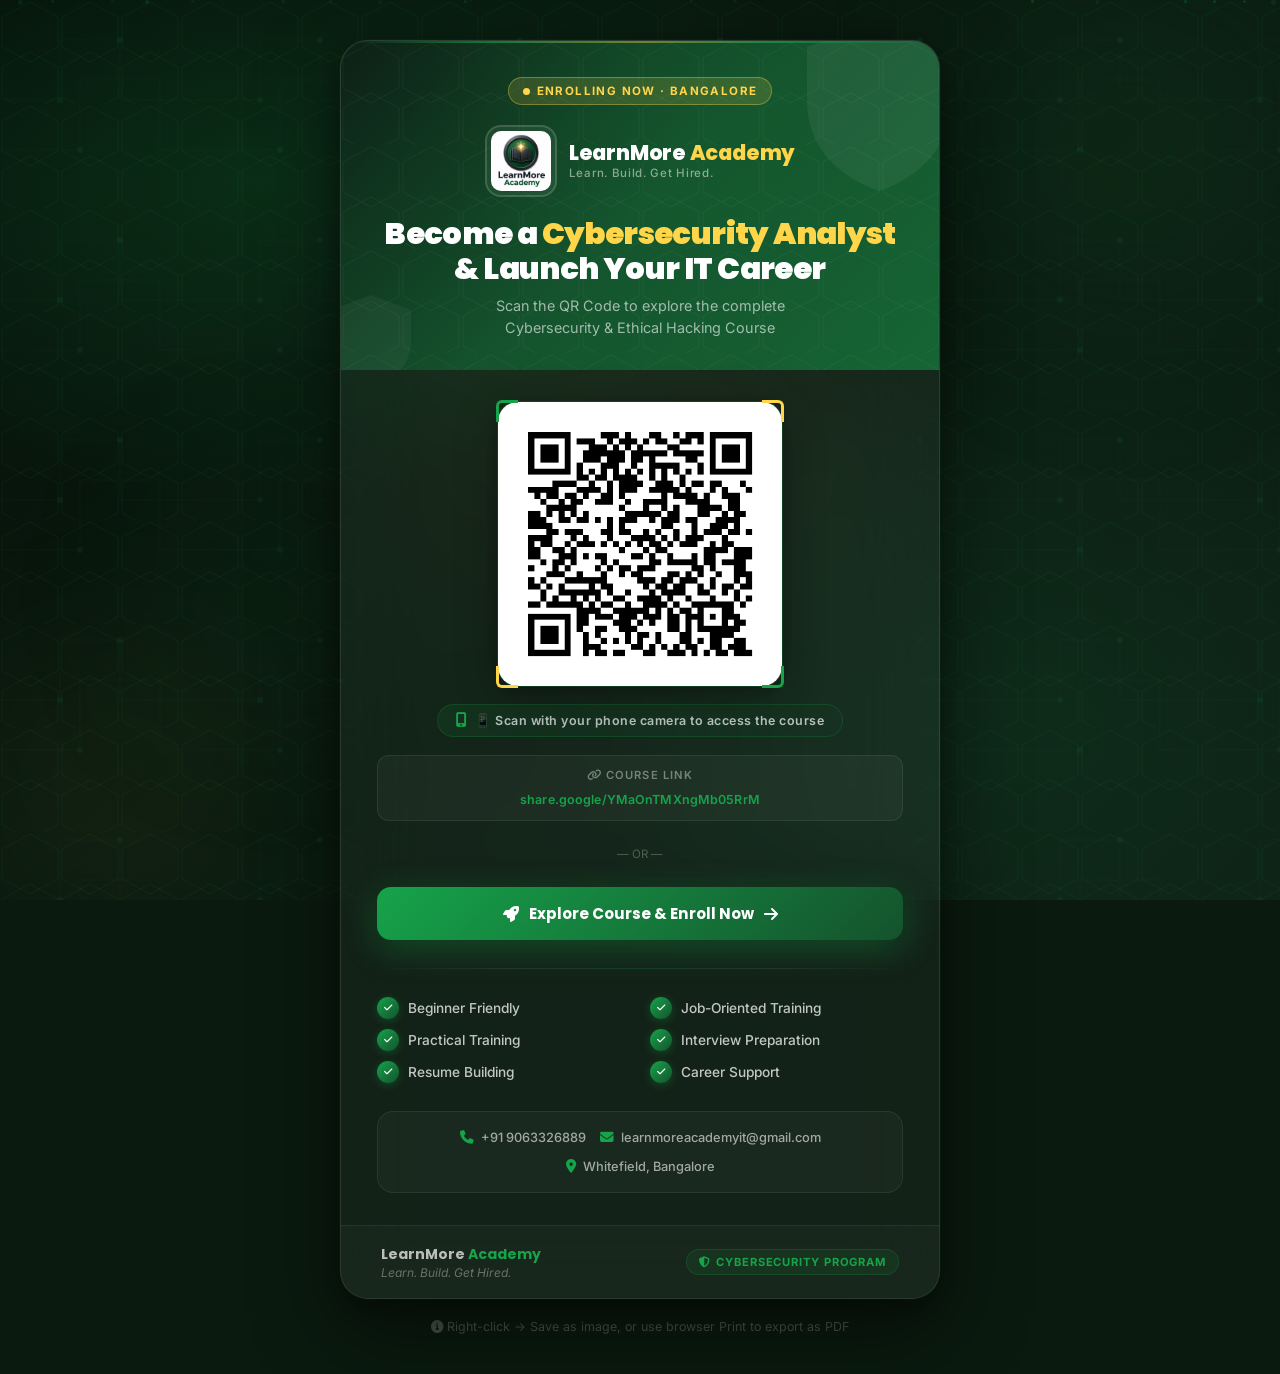
<file: qr-card.html>
<!DOCTYPE html>
<html lang="en">
<head>
  <meta charset="UTF-8"/>
  <meta name="viewport" content="width=device-width, initial-scale=1.0"/>
  <title>Cybersecurity Course QR Card — LearnMore Academy</title>
  <meta name="description" content="Scan to explore the Cybersecurity Course by LearnMore Academy. Beginner friendly, job-oriented training in Bangalore."/>
  <meta name="robots" content="noindex, follow"/>
  <link rel="canonical" href="https://learnmore-academy.vercel.app/qr-card.html"/>
  <meta property="og:type" content="website"/>
  <meta property="og:title" content="Cybersecurity Course QR Card — LearnMore Academy"/>
  <meta property="og:description" content="Scan to explore the Cybersecurity &amp; Ethical Hacking Course by LearnMore Academy."/>
  <meta property="og:image" content="https://learnmore-academy.vercel.app/assets/images/og-image.svg"/>
  <meta name="twitter:card" content="summary_large_image"/>
  <link rel="icon" type="image/png" href="assets/images/favicon.png"/>
  <link rel="preconnect" href="https://fonts.googleapis.com"/>
  <link rel="preconnect" href="https://fonts.gstatic.com" crossorigin/>
  <link href="https://fonts.googleapis.com/css2?family=Poppins:wght@400;500;600;700;800;900&family=Inter:wght@400;500;600;700&display=swap" rel="stylesheet"/>
  <link rel="stylesheet" href="https://cdnjs.cloudflare.com/ajax/libs/font-awesome/6.5.1/css/all.min.css"/>
  <style>
    /* ============================================
       RESET & BASE
       ============================================ */
    *, *::before, *::after { box-sizing: border-box; margin: 0; padding: 0; }
    html { font-size: 16px; -webkit-text-size-adjust: 100%; }
    body {
      font-family: 'Inter', sans-serif;
      background: #0a1a0f;
      min-height: 100vh;
      display: flex;
      align-items: center;
      justify-content: center;
      padding: 40px 20px;
      overflow-x: hidden;
    }

    /* ============================================
       ANIMATED BACKGROUND
       ============================================ */
    .bg-scene {
      position: fixed; inset: 0; z-index: 0;
      overflow: hidden; pointer-events: none;
    }
    .bg-gradient {
      position: absolute; inset: 0;
      background:
        radial-gradient(ellipse 80% 60% at 20% 20%, rgba(22,163,74,0.18) 0%, transparent 60%),
        radial-gradient(ellipse 60% 80% at 80% 80%, rgba(20,83,45,0.25) 0%, transparent 60%),
        radial-gradient(ellipse 40% 40% at 50% 50%, rgba(255,213,74,0.04) 0%, transparent 70%),
        linear-gradient(135deg, #050e08 0%, #0a1a0f 40%, #0d2015 100%);
    }
    /* Hexagonal grid pattern */
    .bg-hex {
      position: absolute; inset: 0;
      background-image: url("data:image/svg+xml,%3Csvg xmlns='http://www.w3.org/2000/svg' width='60' height='104'%3E%3Cpolygon points='30,2 58,17 58,47 30,62 2,47 2,17' fill='none' stroke='rgba(22,163,74,0.07)' stroke-width='1'/%3E%3Cpolygon points='30,52 58,67 58,97 30,112 2,97 2,67' fill='none' stroke='rgba(22,163,74,0.07)' stroke-width='1'/%3E%3C/svg%3E");
      background-size: 60px 104px;
    }
    /* Circuit lines */
    .bg-circuit {
      position: absolute; inset: 0;
      background-image: url("data:image/svg+xml,%3Csvg xmlns='http://www.w3.org/2000/svg' width='200' height='200'%3E%3Cpath d='M0 100 H60 V40 H120 V100 H200' fill='none' stroke='rgba(22,163,74,0.04)' stroke-width='1'/%3E%3Cpath d='M0 150 H80 V80 H160 V150 H200' fill='none' stroke='rgba(22,163,74,0.04)' stroke-width='1'/%3E%3Ccircle cx='60' cy='100' r='3' fill='rgba(22,163,74,0.08)'/%3E%3Ccircle cx='120' cy='40' r='3' fill='rgba(22,163,74,0.08)'/%3E%3Ccircle cx='80' cy='150' r='3' fill='rgba(22,163,74,0.08)'/%3E%3C/svg%3E");
      background-size: 200px 200px;
    }
    /* Floating blobs */
    .blob {
      position: absolute; border-radius: 50%; filter: blur(80px);
      animation: blobDrift ease-in-out infinite;
    }
    .blob-1 { width:500px;height:500px;top:-100px;right:-100px;background:radial-gradient(circle,rgba(22,163,74,0.12),transparent 70%);animation-duration:12s; }
    .blob-2 { width:400px;height:400px;bottom:-80px;left:-80px;background:radial-gradient(circle,rgba(255,213,74,0.06),transparent 70%);animation-duration:9s;animation-delay:-4s; }
    .blob-3 { width:300px;height:300px;top:50%;left:10%;background:radial-gradient(circle,rgba(20,83,45,0.2),transparent 70%);animation-duration:15s;animation-delay:-7s; }
    @keyframes blobDrift {
      0%,100%{transform:translate(0,0) scale(1);}
      33%{transform:translate(20px,-15px) scale(1.04);}
      66%{transform:translate(-15px,10px) scale(0.97);}
    }
    /* Floating particles */
    .particle {
      position: absolute; border-radius: 50%;
      background: rgba(22,163,74,0.4);
      animation: particleFly linear infinite;
    }
    @keyframes particleFly {
      0%{transform:translateY(110vh) rotate(0deg);opacity:0;}
      5%{opacity:1;}
      95%{opacity:0.5;}
      100%{transform:translateY(-10vh) rotate(720deg);opacity:0;}
    }

    /* ============================================
       MAIN CARD
       ============================================ */
    .card-wrapper {
      position: relative; z-index: 1;
      width: 100%;
      max-width: 600px;
    }
    .card {
      background: rgba(255,255,255,0.04);
      backdrop-filter: blur(40px);
      -webkit-backdrop-filter: blur(40px);
      border: 1px solid rgba(255,255,255,0.1);
      border-radius: 28px;
      padding: 0;
      overflow: hidden;
      box-shadow:
        0 32px 80px rgba(0,0,0,0.5),
        0 8px 24px rgba(0,0,0,0.3),
        inset 0 1px 0 rgba(255,255,255,0.12),
        0 0 0 1px rgba(22,163,74,0.08);
      position: relative;
    }
    /* Card inner glow */
    .card::before {
      content: '';
      position: absolute; top: 0; left: 0; right: 0; height: 2px;
      background: linear-gradient(90deg, transparent, rgba(22,163,74,0.6), rgba(255,213,74,0.4), rgba(22,163,74,0.6), transparent);
      z-index: 2;
    }
    .card::after {
      content: '';
      position: absolute; inset: 0; border-radius: 28px;
      background: radial-gradient(ellipse 60% 40% at 50% 0%, rgba(22,163,74,0.08) 0%, transparent 60%);
      pointer-events: none; z-index: 0;
    }

    /* ============================================
       HEADER BAND
       ============================================ */
    .card-header {
      background: linear-gradient(135deg, #0d2015 0%, #14532D 50%, #166534 100%);
      padding: 36px 40px 32px;
      position: relative; overflow: hidden;
      text-align: center;
    }
    .card-header::before {
      content: '';
      position: absolute; inset: 0;
      background-image: url("data:image/svg+xml,%3Csvg xmlns='http://www.w3.org/2000/svg' width='60' height='104'%3E%3Cpolygon points='30,2 58,17 58,47 30,62 2,47 2,17' fill='none' stroke='rgba(255,255,255,0.04)' stroke-width='1'/%3E%3Cpolygon points='30,52 58,67 58,97 30,112 2,97 2,67' fill='none' stroke='rgba(255,255,255,0.04)' stroke-width='1'/%3E%3C/svg%3E");
      background-size: 60px 104px;
    }
    /* Decorative shield in header bg */
    .header-shield {
      position: absolute; right: -30px; top: -30px;
      width: 180px; height: 180px; opacity: 0.06;
      color: white; font-size: 180px; line-height: 1;
      pointer-events: none;
    }
    .header-shield-left {
      position: absolute; left: -20px; bottom: -20px;
      width: 100px; height: 100px; opacity: 0.04;
      color: white; font-size: 100px; line-height: 1;
      pointer-events: none;
    }
    /* Status badge */
    .status-badge {
      display: inline-flex; align-items: center; gap: 7px;
      background: rgba(255,213,74,0.15);
      border: 1px solid rgba(255,213,74,0.35);
      color: #FFD54A;
      font-size: 0.72rem; font-weight: 700;
      letter-spacing: 0.12em; text-transform: uppercase;
      padding: 6px 14px; border-radius: 99px;
      margin-bottom: 20px;
      position: relative; z-index: 1;
    }
    .status-dot {
      width: 7px; height: 7px; border-radius: 50%;
      background: #FFD54A;
      animation: dotPulse 2s ease infinite;
    }
    @keyframes dotPulse { 0%,100%{opacity:1;transform:scale(1)} 50%{opacity:0.5;transform:scale(1.4)} }

    /* Logo area */
    .logo-area {
      display: flex; align-items: center; justify-content: center;
      gap: 12px; margin-bottom: 20px;
      position: relative; z-index: 1;
    }
    .logo-img {
      width: 72px; height: 72px;
      border-radius: 16px;
      border: 2px solid rgba(255,255,255,0.15);
      padding: 4px;
      background: rgba(255,255,255,0.06);
      object-fit: contain;
    }
    .logo-text-block { text-align: left; }
    .logo-name {
      font-family: 'Poppins', sans-serif;
      font-weight: 800; font-size: 1.3rem;
      color: white; line-height: 1.1; letter-spacing: -0.01em;
    }
    .logo-name span { color: #FFD54A; }
    .logo-tagline {
      font-size: 0.72rem; color: rgba(255,255,255,0.5);
      font-weight: 500; letter-spacing: 0.06em;
      margin-top: 2px;
    }

    /* Header headline */
    .header-headline {
      font-family: 'Poppins', sans-serif;
      font-size: clamp(1.4rem, 4vw, 1.9rem);
      font-weight: 900; color: white;
      line-height: 1.15; letter-spacing: -0.02em;
      margin-bottom: 8px;
      position: relative; z-index: 1;
    }
    .header-headline .accent { color: #FFD54A; }
    .header-sub {
      font-size: 0.9rem; color: rgba(255,255,255,0.6);
      font-weight: 400; line-height: 1.5;
      position: relative; z-index: 1;
    }

    /* ============================================
       QR SECTION
       ============================================ */
    .card-body {
      padding: 32px 36px;
      position: relative; z-index: 1;
    }
    .qr-section {
      display: flex; flex-direction: column;
      align-items: center; gap: 18px;
    }
    /* Outer frame */
    .qr-frame {
      position: relative; padding: 12px;
      background: white;
      border-radius: 20px;
      box-shadow:
        0 0 0 1px rgba(22,163,74,0.25),
        0 8px 40px rgba(0,0,0,0.35),
        0 2px 8px rgba(0,0,0,0.2);
      /* Prevent overflow on small screens */
      max-width: calc(100vw - 80px);
      width: fit-content;
      margin: 0 auto;
    }
    /* Accent corners */
    .qr-frame::before,
    .qr-frame::after {
      content: '';
      position: absolute;
      width: 22px; height: 22px;
      border-color: #16A34A; border-style: solid;
    }
    .qr-frame::before {
      top: -2px; left: -2px;
      border-width: 3px 0 0 3px;
      border-radius: 6px 0 0 0;
    }
    .qr-frame::after {
      bottom: -2px; right: -2px;
      border-width: 0 3px 3px 0;
      border-radius: 0 0 6px 0;
    }
    .qr-corner-tr,
    .qr-corner-bl {
      position: absolute;
      width: 22px; height: 22px;
      border-color: #FFD54A; border-style: solid;
    }
    .qr-corner-tr { top: -2px; right: -2px; border-width: 3px 3px 0 0; border-radius: 0 6px 0 0; }
    .qr-corner-bl { bottom: -2px; left: -2px; border-width: 0 0 3px 3px; border-radius: 0 0 0 6px; }
    /* The actual QR image — responsive, never overflows */
    .qr-image {
      display: block;
      width: min(260px, calc(100vw - 120px));
      height: min(260px, calc(100vw - 120px));
      border-radius: 10px;
      image-rendering: crisp-edges;
    }
    /* Scan label */
    .scan-label {
      display: flex; align-items: center; gap: 8px;
      background: linear-gradient(135deg, rgba(22,163,74,0.12), rgba(20,83,45,0.08));
      border: 1px solid rgba(22,163,74,0.2);
      border-radius: 99px; padding: 8px 18px;
      color: rgba(255,255,255,0.7); font-size: 0.78rem;
      font-weight: 600; letter-spacing: 0.04em;
      text-align: center; flex-wrap: wrap; justify-content: center;
    }
    .scan-label i { color: #16A34A; font-size: 0.9rem; }
    /* Course URL chip */
    .url-chip {
      background: rgba(255,255,255,0.04);
      border: 1px solid rgba(255,255,255,0.08);
      border-radius: 12px; padding: 12px 18px;
      width: 100%; text-align: center;
    }
    .url-chip-label {
      font-size: 0.7rem; color: rgba(255,255,255,0.4);
      font-weight: 600; letter-spacing: 0.1em;
      text-transform: uppercase; margin-bottom: 6px;
    }
    .url-chip-link {
      font-size: 0.78rem; color: #16A34A;
      font-weight: 600; word-break: break-all;
      text-decoration: none; letter-spacing: 0.01em;
      transition: color 0.2s;
    }
    .url-chip-link:hover { color: #FFD54A; }
    .url-or { font-size: 0.72rem; color: rgba(255,255,255,0.25); margin: 8px 0; text-align: center; }
    /* CTA button */
    .cta-btn {
      display: flex; align-items: center; justify-content: center; gap: 10px;
      width: 100%;
      background: linear-gradient(135deg, #16A34A 0%, #14532D 100%);
      color: white; font-family: 'Poppins', sans-serif;
      font-weight: 700; font-size: 0.95rem;
      padding: 15px 28px; border-radius: 14px;
      text-decoration: none; border: none; cursor: pointer;
      box-shadow: 0 8px 32px rgba(22,163,74,0.35), 0 2px 8px rgba(0,0,0,0.2);
      transition: transform 0.2s ease, box-shadow 0.2s ease;
      position: relative; overflow: hidden;
    }
    .cta-btn::before {
      content: '';
      position: absolute; inset: 0;
      background: linear-gradient(135deg, rgba(255,213,74,0.15), transparent);
      opacity: 0; transition: opacity 0.2s;
    }
    .cta-btn:hover { transform: translateY(-3px); box-shadow: 0 16px 48px rgba(22,163,74,0.45); }
    .cta-btn:hover::before { opacity: 1; }
    .cta-btn i { font-size: 1rem; flex-shrink: 0; }

    /* ============================================
       FEATURES / CHECKLIST
       ============================================ */
    .divider {
      height: 1px; margin: 28px 0;
      background: linear-gradient(90deg, transparent, rgba(255,255,255,0.08), rgba(22,163,74,0.2), rgba(255,255,255,0.08), transparent);
    }
    .features-grid {
      display: grid; grid-template-columns: 1fr 1fr;
      gap: 10px 20px;
    }
    .feature-item {
      display: flex; align-items: center; gap: 9px;
      font-size: 0.855rem; color: rgba(255,255,255,0.75);
      font-weight: 500;
    }
    .feature-check {
      width: 22px; height: 22px; border-radius: 50%;
      background: linear-gradient(135deg, #16A34A, #14532D);
      display: flex; align-items: center; justify-content: center;
      flex-shrink: 0; font-size: 0.6rem; color: white;
      box-shadow: 0 2px 8px rgba(22,163,74,0.3);
    }

    /* ============================================
       CONTACT ROW
       ============================================ */
    .contact-row {
      background: rgba(255,255,255,0.03);
      border: 1px solid rgba(255,255,255,0.07);
      border-radius: 16px; padding: 18px 20px;
      display: flex; flex-wrap: wrap; gap: 14px;
      justify-content: center; margin-top: 28px;
    }
    .contact-item {
      display: flex; align-items: center; gap: 7px;
      font-size: 0.8rem; color: rgba(255,255,255,0.6);
      font-weight: 500;
    }
    .contact-item i { color: #16A34A; font-size: 0.85rem; flex-shrink: 0; }

    /* ============================================
       CARD FOOTER
       ============================================ */
    .card-footer {
      background: rgba(255,255,255,0.02);
      border-top: 1px solid rgba(255,255,255,0.06);
      padding: 18px 40px;
      display: flex; align-items: center; justify-content: space-between;
      flex-wrap: wrap; gap: 10px;
    }
    .footer-brand {
      display: flex; align-items: center; gap: 8px;
    }
    .footer-brand-name {
      font-family: 'Poppins', sans-serif;
      font-weight: 700; font-size: 0.88rem; color: rgba(255,255,255,0.7);
    }
    .footer-brand-name span { color: #16A34A; }
    .footer-tagline-text {
      font-size: 0.75rem; color: rgba(255,255,255,0.35);
      font-style: italic;
    }
    .footer-badge {
      display: flex; align-items: center; gap: 5px;
      background: rgba(22,163,74,0.1); color: #16A34A;
      font-size: 0.7rem; font-weight: 700;
      padding: 5px 12px; border-radius: 99px;
      border: 1px solid rgba(22,163,74,0.2);
      letter-spacing: 0.08em; text-transform: uppercase;
    }

    /* ============================================
       PRINT / HIGH-RES EXPORT STYLES
       ============================================ */
    @media print {
      body { background: #0a1a0f; padding: 0; }
      .bg-scene { display: none; }
      .card { box-shadow: none; }
    }

    /* ============================================
       RESPONSIVE — MOBILE FIRST
       ============================================ */
    @media (max-width: 520px) {
      body { padding: 16px 12px; }
      .card-wrapper { max-width: 100%; }
      .card-header { padding: 24px 20px 22px; }
      .card-body { padding: 24px 20px; }
      .card-footer { padding: 16px 20px; flex-direction: column; align-items: center; gap: 8px; text-align: center; }
      .logo-name { font-size: 1.1rem; }
      .header-headline { font-size: 1.25rem; }
      .header-sub { font-size: 0.82rem; }
      /* QR fits perfectly on 320px+ */
      .qr-image {
        width: min(240px, calc(100vw - 100px));
        height: min(240px, calc(100vw - 100px));
      }
      .qr-frame { padding: 10px; border-radius: 16px; }
      .features-grid { grid-template-columns: 1fr; gap: 8px; }
      .contact-row { flex-direction: column; align-items: flex-start; gap: 10px; }
      .scan-label { font-size: 0.73rem; padding: 7px 14px; }
      .cta-btn { font-size: 0.88rem; padding: 13px 20px; }
      .status-badge { font-size: 0.68rem; padding: 5px 12px; }
    }
    @media (max-width: 380px) {
      body { padding: 12px 8px; }
      .card-header { padding: 20px 16px 18px; }
      .card-body { padding: 20px 16px; }
      .header-headline { font-size: 1.1rem; }
      .logo-name { font-size: 1rem; }
      .qr-image {
        width: min(210px, calc(100vw - 80px));
        height: min(210px, calc(100vw - 80px));
      }
    }
  </style>
</head>
<body>

<!-- ===== BACKGROUND SCENE ===== -->
<div class="bg-scene" aria-hidden="true">
  <div class="bg-gradient"></div>
  <div class="bg-hex"></div>
  <div class="bg-circuit"></div>
  <div class="blob blob-1"></div>
  <div class="blob blob-2"></div>
  <div class="blob blob-3"></div>
  <!-- Floating particles injected by JS -->
  <div id="particles"></div>
</div>

<!-- ===== MAIN CARD ===== -->
<div class="card-wrapper">
  <div class="card">

    <!-- ── HEADER ─────────────────────────────── -->
    <header class="card-header">
      <!-- Decorative shields -->
      <span class="header-shield" aria-hidden="true">
        <svg viewBox="0 0 100 100" fill="currentColor"><path d="M50 5L10 20v30c0 25 17 42 40 50 23-8 40-25 40-50V20z"/></svg>
      </span>
      <span class="header-shield-left" aria-hidden="true">
        <svg viewBox="0 0 100 100" fill="currentColor"><path d="M50 5L10 20v30c0 25 17 42 40 50 23-8 40-25 40-50V20z"/></svg>
      </span>

      <!-- Status badge -->
      <div class="status-badge">
        <span class="status-dot" aria-hidden="true"></span>
        Enrolling Now · Bangalore
      </div>

      <!-- Logo -->
      <div class="logo-area">
        <img
          src="assets/images/logo.png"
          srcset="assets/images/logo@2x.png 2x"
          alt="LearnMore Academy Official Logo"
          class="logo-img"
          width="72" height="72"
          onerror="this.style.display='none';document.getElementById('logo-fallback').style.display='flex';"
        />
        <!-- SVG fallback if PNG not present -->
        <div id="logo-fallback" style="display:none;width:56px;height:56px;border-radius:14px;border:2px solid rgba(255,255,255,0.15);background:linear-gradient(135deg,#14532D,#16A34A);align-items:center;justify-content:center;font-size:1.6rem;color:#FFD54A;" aria-hidden="true">
          📚
        </div>
        <div class="logo-text-block">
          <div class="logo-name">LearnMore <span>Academy</span></div>
          <div class="logo-tagline">Learn. Build. Get Hired.</div>
        </div>
      </div>

      <!-- Headline -->
      <h1 class="header-headline">
        Become a <span class="accent">Cybersecurity Analyst</span><br/>
        &amp; Launch Your IT Career
      </h1>
      <p class="header-sub">
        Scan the QR Code to explore the complete<br/>
        Cybersecurity &amp; Ethical Hacking Course
      </p>
    </header>

    <!-- ── BODY ───────────────────────────────── -->
    <div class="card-body">
      <div class="qr-section">

        <!-- QR Code Frame -->
        <div class="qr-frame" role="img" aria-label="QR Code — scan to access Cybersecurity course on Google Forms">
          <!-- Corner accents -->
          <span class="qr-corner-tr" aria-hidden="true"></span>
          <span class="qr-corner-bl" aria-hidden="true"></span>
          <!-- The QR Code image -->
          <img
            src="assets/images/qr-v2.png"
            alt="QR Code to join Cybersecurity course at LearnMore Academy — scan with your phone camera"
            class="qr-image"
            onerror="this.outerHTML=document.getElementById('qr-fallback').innerHTML;"
          />
          <!-- SVG QR fallback (real encoded QR for the URL) -->
          <div id="qr-fallback" style="display:none;">
            <svg class="qr-image" viewBox="0 0 21 21" xmlns="http://www.w3.org/2000/svg" shape-rendering="crispEdges" style="image-rendering:pixelated;">
              <rect width="21" height="21" fill="white"/>
              <!-- Standard QR position markers -->
              <rect x="0" y="0" width="7" height="7" fill="none" stroke="#111" stroke-width="0.8"/>
              <rect x="1" y="1" width="5" height="5" fill="none" stroke="#111" stroke-width="0.8"/>
              <rect x="2" y="2" width="3" height="3" fill="#111"/>
              <rect x="14" y="0" width="7" height="7" fill="none" stroke="#111" stroke-width="0.8"/>
              <rect x="15" y="1" width="5" height="5" fill="none" stroke="#111" stroke-width="0.8"/>
              <rect x="16" y="2" width="3" height="3" fill="#111"/>
              <rect x="0" y="14" width="7" height="7" fill="none" stroke="#111" stroke-width="0.8"/>
              <rect x="1" y="15" width="5" height="5" fill="none" stroke="#111" stroke-width="0.8"/>
              <rect x="2" y="16" width="3" height="3" fill="#111"/>
              <text x="10.5" y="12" text-anchor="middle" font-size="1.5" fill="#14532D" font-family="Arial" font-weight="bold">SCAN</text>
              <text x="10.5" y="14" text-anchor="middle" font-size="0.9" fill="#16A34A" font-family="Arial">to Join</text>
            </svg>
          </div>
        </div>

        <!-- Scan label -->
        <div class="scan-label">
          <i class="fa-solid fa-mobile-screen-button" aria-hidden="true"></i>
          📱 Scan with your phone camera to access the course
        </div>

        <!-- URL chip -->
        <div class="url-chip">
          <div class="url-chip-label"><i class="fa-solid fa-link" aria-hidden="true"></i> Course Link</div>
          <a
            href="https://share.google/YMaOnTMXngMb05RrM"
            class="url-chip-link"
            target="_blank"
            rel="noopener noreferrer"
            aria-label="Open Cybersecurity course registration form"
          >
            share.google/YMaOnTMXngMb05RrM
          </a>
        </div>

        <div class="url-or">— OR —</div>

        <!-- CTA Button -->
        <a
          href="https://share.google/YMaOnTMXngMb05RrM"
          class="cta-btn"
          target="_blank"
          rel="noopener noreferrer"
          aria-label="Explore Cybersecurity course — open registration form"
        >
          <i class="fa-solid fa-rocket" aria-hidden="true"></i>
          Explore Course &amp; Enroll Now
          <i class="fa-solid fa-arrow-right" aria-hidden="true"></i>
        </a>

      </div><!-- /qr-section -->

      <!-- ── DIVIDER ─────────────────────────── -->
      <div class="divider" aria-hidden="true"></div>

      <!-- ── FEATURES CHECKLIST ─────────────── -->
      <div class="features-grid" role="list" aria-label="Course highlights">
        <div class="feature-item" role="listitem">
          <div class="feature-check" aria-hidden="true"><i class="fa-solid fa-check"></i></div>
          Beginner Friendly
        </div>
        <div class="feature-item" role="listitem">
          <div class="feature-check" aria-hidden="true"><i class="fa-solid fa-check"></i></div>
          Job-Oriented Training
        </div>
        <div class="feature-item" role="listitem">
          <div class="feature-check" aria-hidden="true"><i class="fa-solid fa-check"></i></div>
          Practical Training
        </div>
        <div class="feature-item" role="listitem">
          <div class="feature-check" aria-hidden="true"><i class="fa-solid fa-check"></i></div>
          Interview Preparation
        </div>
        <div class="feature-item" role="listitem">
          <div class="feature-check" aria-hidden="true"><i class="fa-solid fa-check"></i></div>
          Resume Building
        </div>
        <div class="feature-item" role="listitem">
          <div class="feature-check" aria-hidden="true"><i class="fa-solid fa-check"></i></div>
          Career Support
        </div>
      </div>

      <!-- ── CONTACT ROW ────────────────────── -->
      <div class="contact-row">
        <div class="contact-item">
          <i class="fa-solid fa-phone" aria-hidden="true"></i>
          <a href="tel:+919063326889" style="color:inherit;text-decoration:none;">+91 9063326889</a>
        </div>
        <div class="contact-item">
          <i class="fa-solid fa-envelope" aria-hidden="true"></i>
          <a href="mailto:learnmoreacademyit@gmail.com" style="color:inherit;text-decoration:none;">learnmoreacademyit@gmail.com</a>
        </div>
        <div class="contact-item">
          <i class="fa-solid fa-location-dot" aria-hidden="true"></i>
          Whitefield, Bangalore
        </div>
      </div>

    </div><!-- /card-body -->

    <!-- ── FOOTER ─────────────────────────────── -->
    <footer class="card-footer">
      <div class="footer-brand">
        <div>
          <div class="footer-brand-name">LearnMore <span>Academy</span></div>
          <div class="footer-tagline-text">Learn. Build. Get Hired.</div>
        </div>
      </div>
      <div class="footer-badge">
        <i class="fa-solid fa-shield-halved" aria-hidden="true"></i>
        Cybersecurity Program
      </div>
    </footer>

  </div><!-- /card -->

  <!-- Print/Save hint -->
  <p style="text-align:center;margin-top:20px;font-size:0.78rem;color:rgba(255,255,255,0.25);font-family:'Inter',sans-serif;">
    <i class="fa-solid fa-circle-info" aria-hidden="true"></i>
    Right-click → Save as image, or use browser Print to export as PDF
  </p>
</div><!-- /card-wrapper -->

<script>
  /* ── Floating particles ── */
  const pc = document.getElementById('particles');
  for (let i = 0; i < 18; i++) {
    const p = document.createElement('div');
    p.className = 'particle';
    const size = 2 + Math.random() * 3;
    p.style.cssText = `
      left:${Math.random()*100}%;
      width:${size}px; height:${size}px;
      animation-duration:${10+Math.random()*14}s;
      animation-delay:${Math.random()*12}s;
      opacity:${0.2+Math.random()*0.5};
    `;
    pc.appendChild(p);
  }

  /* ── Logo image: try the uploaded PNG first ── */
  // The logo PNG should be saved as: assets/images/logo-real.png
  // If not present, the onerror fallback activates automatically.

  /* ── QR image: use the uploaded QR scan PNG ── */
  // Save the QR code image as: assets/images/qr-v2.png
  // If not present, the SVG placeholder activates via onerror.

  /* ── Subtle card entrance animation ── */
  document.addEventListener('DOMContentLoaded', () => {
    const card = document.querySelector('.card');
    if (card) {
      card.style.opacity = '0';
      card.style.transform = 'translateY(30px) scale(0.98)';
      card.style.transition = 'opacity 0.7s cubic-bezier(0.4,0,0.2,1), transform 0.7s cubic-bezier(0.4,0,0.2,1)';
      requestAnimationFrame(() => {
        setTimeout(() => {
          card.style.opacity = '1';
          card.style.transform = 'translateY(0) scale(1)';
        }, 80);
      });
    }
  });
</script>
</body>
</html>
</file>
